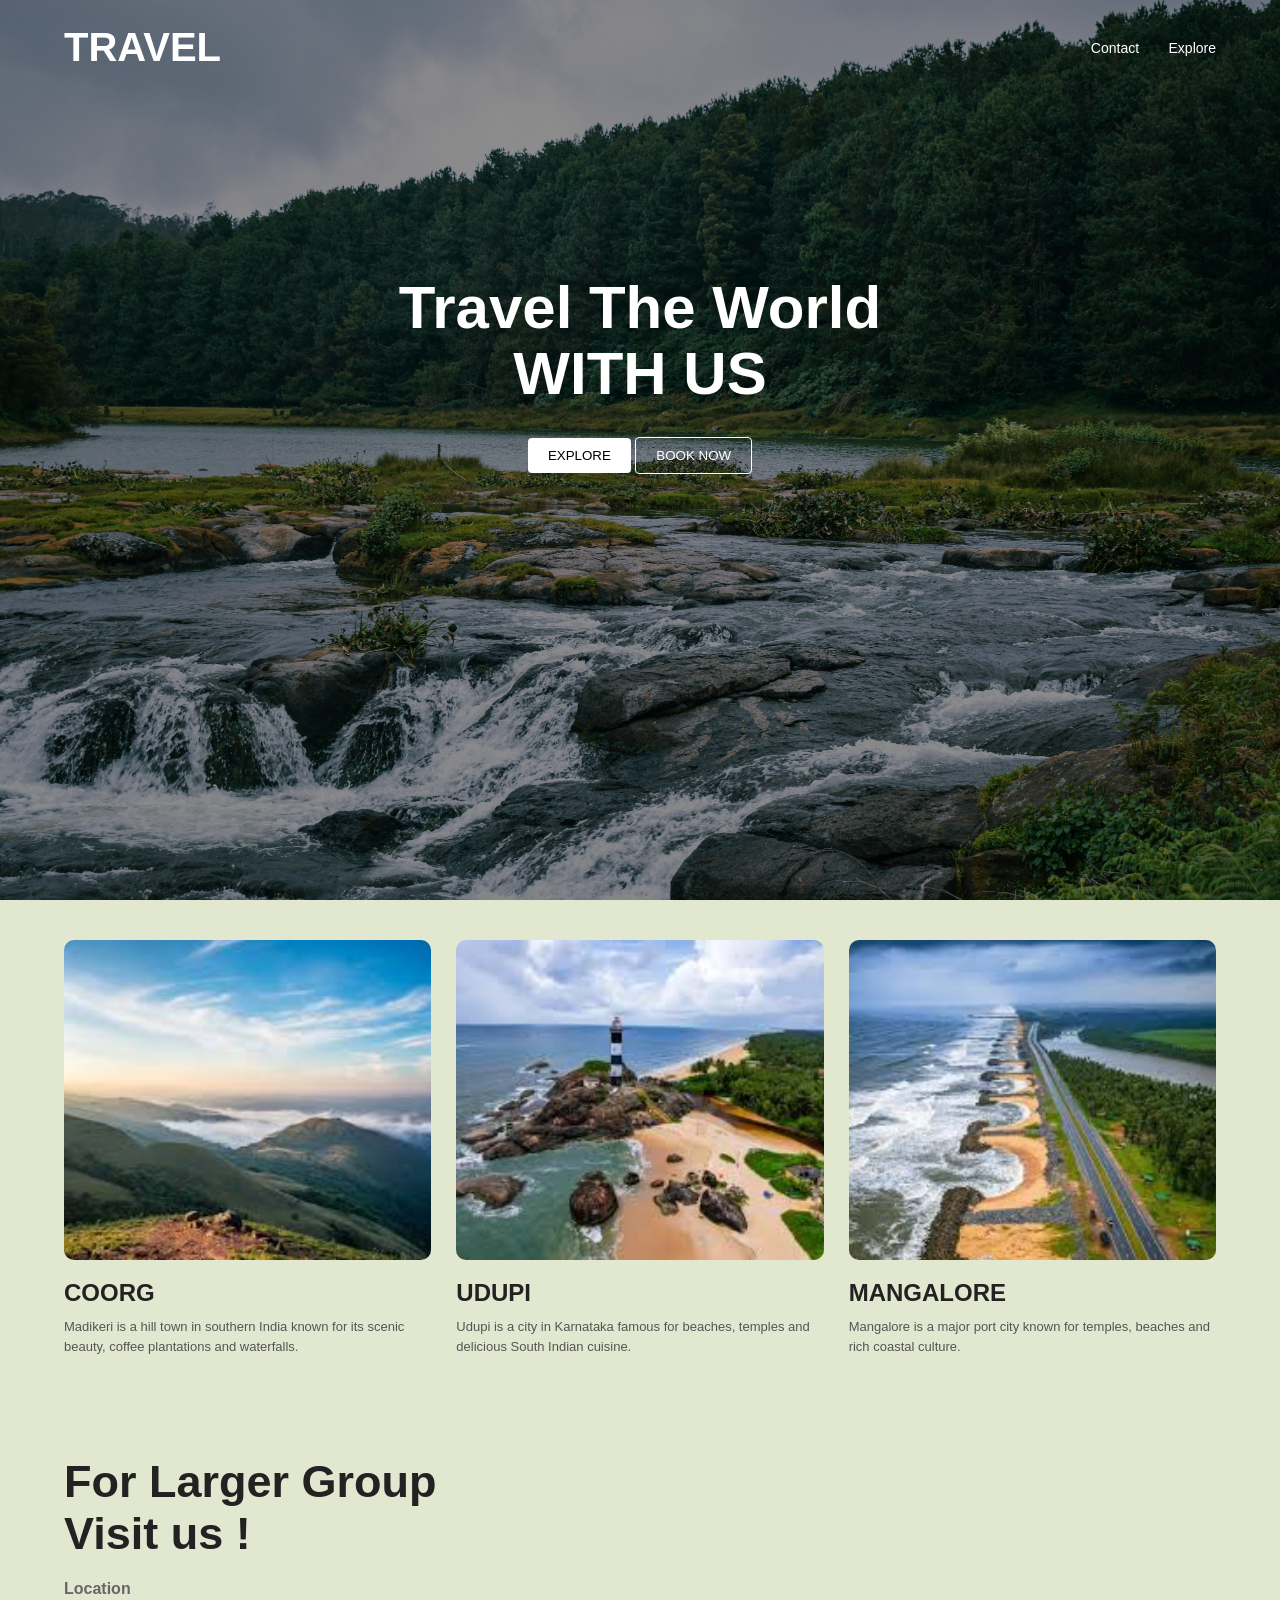
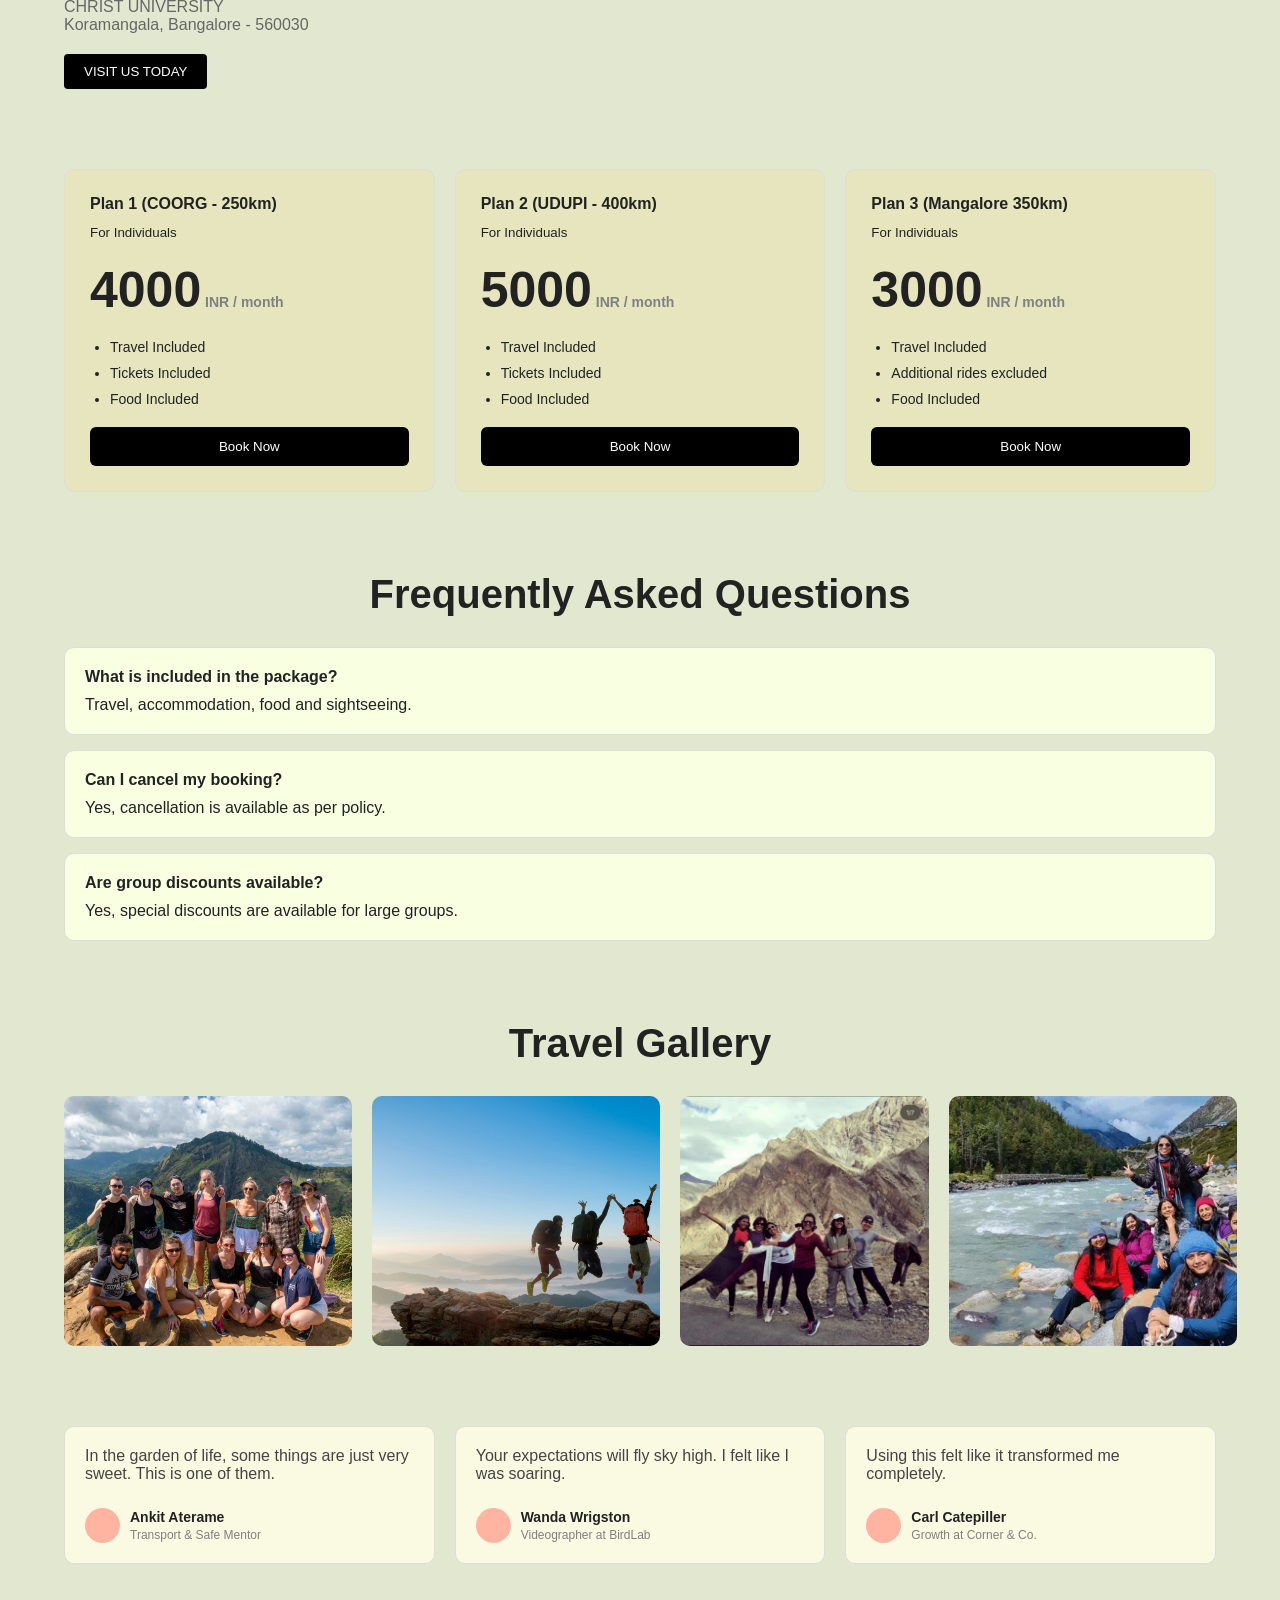
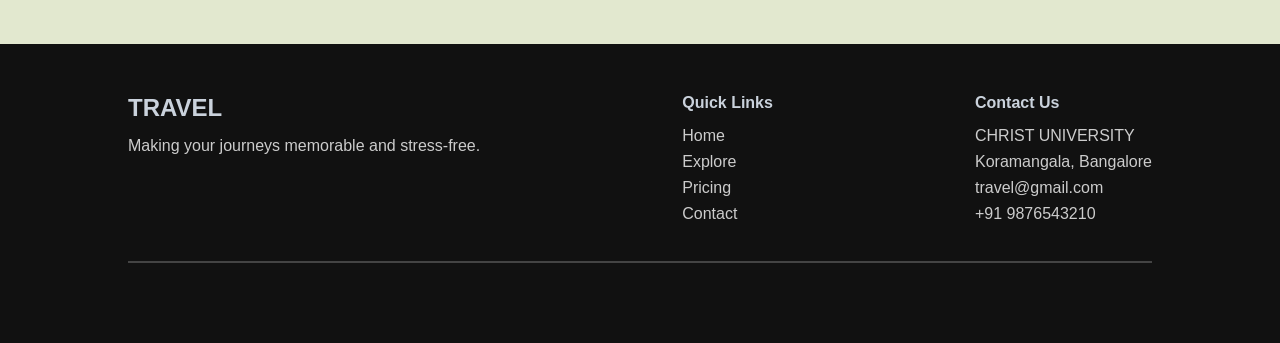
<file: index.html>
<!DOCTYPE html>
<html lang="en">
<head>
    <meta charset="UTF-8">
    <meta name="viewport" content="width=device-width, initial-scale=1.0">
    <title>Travel Website</title>

    <link rel="stylesheet" href="style.css">
</head>

<body>

<div class="header-bg">

    <div class="navbar">
        <div class="logo">TRAVEL</div>

        <div class="nav-links">
            <a href="#location">Contact</a>
            <a href="#pricing">Explore</a>
        </div>
    </div>

    <section class="hero">

        <h1>
            Travel The World <br>
            WITH US
        </h1>

        <button class="btn btn-dark">
            EXPLORE
        </button>

        <a href="#pricing">
            <button class="btn btn-light">
                BOOK NOW
            </button>
        </a>

    </section>

</div>

<div class="container">

    <section class="destinations">

        <div class="card">
            <img src="Images/coorg.jpeg" alt="">
            <h3>COORG</h3>

            <p>
                Madikeri is a hill town in southern India known for
                its scenic beauty, coffee plantations and waterfalls.
            </p>
        </div>

        <div class="card">
            <img src="Images/udupi.jpeg" alt="">
            <h3>UDUPI</h3>

            <p>
                Udupi is a city in Karnataka famous for beaches,
                temples and delicious South Indian cuisine.
            </p>
        </div>

        <div class="card">
            <img src="Images/mangalore.jpeg" alt="">
            <h3>MANGALORE</h3>

            <p>
                Mangalore is a major port city known for temples,
                beaches and rich coastal culture.
            </p>
        </div>

    </section>

    <section class="visit-section" id="location">

        <div class="visit-content">

            <h2>For Larger Group Visit us !</h2>

            <p>
                <strong>Location</strong><br>
                CHRIST UNIVERSITY<br>
                Koramangala, Bangalore - 560030
            </p>

            <button class="btn btn-dark">
                VISIT US TODAY
            </button>

        </div>

        <!--
        <div class="visit-image">
            <img src="office.jpeg" height="50%">
        </div>
        -->

    </section>

    <section class="pricing" id="pricing">

        <div class="price-card">
            <h4>Plan 1 (COORG - 250km)</h4>
            <small>For Individuals</small>

            <div class="price">
                4000<span> INR / month</span>
            </div>

            <ul>
                <li>Travel Included</li>
                <li>Tickets Included</li>
                <li>Food Included</li>
            </ul>

            <button>Book Now</button>
        </div>

        <div class="price-card">
            <h4>Plan 2 (UDUPI - 400km)</h4>
            <small>For Individuals</small>

            <div class="price">
                5000<span> INR / month</span>
            </div>

            <ul>
                <li>Travel Included</li>
                <li>Tickets Included</li>
                <li>Food Included</li>
            </ul>

            <button>Book Now</button>
        </div>

        <div class="price-card">
            <h4>Plan 3 (Mangalore 350km)</h4>
            <small>For Individuals</small>

            <div class="price">
                3000<span> INR / month</span>
            </div>

            <ul>
                <li>Travel Included</li>
                <li>Additional rides excluded</li>
                <li>Food Included</li>
            </ul>

            <button>Book Now</button>

        </div>

    </section>

    <section class="faq">

        <h2>Frequently Asked Questions</h2>

        <div class="faq-item">
            <h4>What is included in the package?</h4>
            <p>Travel, accommodation, food and sightseeing.</p>
        </div>

        <div class="faq-item">
            <h4>Can I cancel my booking?</h4>
            <p>Yes, cancellation is available as per policy.</p>
        </div>

        <div class="faq-item">
            <h4>Are group discounts available?</h4>
            <p>Yes, special discounts are available for large groups.</p>
        </div>

    </section>

    <section class="gallery">

        <h2>Travel Gallery</h2>

        <div class="gallery-images">

            <img src="Images/g1.jpg" alt="Group photo 1">
            <img src="Images/g2.jpg" alt="Group photo 2">
            <img src="Images/g3.avif" alt="Group photo 3">
            <img src="Images/g4.webp" alt="Group photo 4">

        </div>

    </section>

    <section class="testimonials">

        <div class="testimonial">

            <p>
                In the garden of life, some things are just very sweet.
                This is one of them.
            </p>

            <div class="user">
                <div class="avatar"></div>

                <div class="user-info">
                    <h5>Ankit Aterame</h5>
                    <span>Transport & Safe Mentor</span>
                </div>

            </div>

        </div>

        <div class="testimonial">

            <p>
                Your expectations will fly sky high.
                I felt like I was soaring.
            </p>

            <div class="user">

                <div class="avatar"></div>

                <div class="user-info">
                    <h5>Wanda Wrigston</h5>
                    <span>Videographer at BirdLab</span>
                </div>

            </div>

        </div>

        <div class="testimonial">

            <p>
                Using this felt like it transformed me completely.
            </p>

            <div class="user">

                <div class="avatar"></div>

                <div class="user-info">
                    <h5>Carl Catepiller</h5>
                    <span>Growth at Corner & Co.</span>
                </div>

            </div>

        </div>

    </section>

</div>

<footer>

    <div class="footer-content">

        <div>
            <h3>TRAVEL</h3>
            <p>Making your journeys memorable and stress-free.</p>
        </div>

        <div>
            <h4>Quick Links</h4>
            <p>Home</p>
            <p>Explore</p>
            <p>Pricing</p>
            <p>Contact</p>
        </div>

        <div>
            <h4>Contact Us</h4>
            <p>CHRIST UNIVERSITY</p>
            <p>Koramangala, Bangalore</p>
            <p>travel@gmail.com</p>
            <p>+91 9876543210</p>
        </div>

    </div>

    <hr>

</footer>

</body>
</html>
</file>
<file: style.css>
*{
    margin:0;
    padding:0;
    box-sizing:border-box;
    font-family:Arial, Helvetica, sans-serif;
}

body{
    background:#e2e8cf;
    color:#222;
}

.container{
    width:90%;
    margin:auto;
}

/* Navbar */

.navbar{
    display:flex;
    justify-content:space-between;
    align-items:center;
    padding:25px 0;
}

.logo{
    font-size:40px;
    font-weight:bold;
}

.nav-links a{
    text-decoration:none;
    color:black;
    margin-left:25px;
    font-size:14px;
}

/* Hero */

.hero{
    text-align:center;
    padding:50px 0;
}

.hero h1{
    font-size:45px;
    line-height:1.1;
    margin-bottom:20px;
}

.hero p{
    color:gray;
    margin-bottom:30px;
}

.btn{
    padding:10px 20px;
    border:none;
    cursor:pointer;
    border-radius:4px;
}

.btn-dark{
    background:black;
    color:white;
}

.btn-light{
    background:white;
    border:1px solid #ccc;
}

/* Destinations */

.destinations{
    display:flex;
    justify-content:space-between;
    gap:25px;
    margin:40px 0 100px;
}

.card{
    flex:1;
}

.card img{
    width:100%;
    height:320px;
    object-fit:cover;
    border-radius:10px;
}

.card h3{
    margin-top:15px;
    margin-bottom:10px;
}

.card p{
    font-size:13px;
    color:#555;
    line-height:1.5;
}

/* Visit Section */

.visit-section{
    display:flex;
    justify-content:space-between;
    align-items:center;
    margin:80px 0;
}

.visit-content{
    width:40%;
}

.visit-content h2{
    font-size:45px;
    margin-bottom:20px;
}

.visit-content p{
    color:#666;
    margin-bottom:20px;
}

.visit-image{
    width:45%;
    height:300px;
    background:#cbd1b9;
    display:flex;
    justify-content:center;
    align-items:center;
}

.visit-image img{
    width:120px;
}

/* Pricing */

.pricing{
    display:flex;
    gap:20px;
    margin:80px 0;
}

.price-card{
    flex:1;
    background:rgb(230,229,190);
    border:1px solid #ddd;
    border-radius:10px;
    padding:25px;
}

.price-card h4{
    margin-bottom:10px;
}

.price{
    font-size:50px;
    font-weight:bold;
    margin:20px 0;
}

.price span{
    font-size:14px;
    color:gray;
}

.price-card ul{
    margin:20px 0;
    padding-left:20px;
}

.price-card li{
    margin-bottom:10px;
    font-size:14px;
}

.price-card button{
    width:100%;
    padding:12px;
    border:none;
    background:black;
    color:white;
    border-radius:6px;
    cursor:pointer;
}

/* Testimonials */

.testimonials{
    display:flex;
    gap:20px;
    margin-bottom:50px;
}

.testimonial{
    flex:1;
    background:rgb(249,250,225);
    border:1px solid #ddd;
    border-radius:10px;
    padding:20px;
}

.testimonial p{
    color:#444;
    margin-bottom:25px;
}

.user{
    display:flex;
    align-items:center;
    gap:10px;
}

.avatar{
    width:35px;
    height:35px;
    border-radius:50%;
    background:#ffb4a2;
}

.user-info h5{
    font-size:14px;
}

.user-info span{
    font-size:12px;
    color:gray;
}

/* Features */

.features{
    margin:80px 0;
    text-align:center;
}

.features h2{
    font-size:40px;
    margin-bottom:40px;
}

.feature-boxes{
    display:flex;
    gap:20px;
}

.feature{
    flex:1;
    background:white;
    padding:25px;
    border-radius:10px;
    border:1px solid #ddd;
}

/* Gallery */

.gallery{
    margin:80px 0;
    text-align:center;
}

.gallery h2{
    margin-bottom:30px;
    font-size:40px;
}

.gallery-images{
    display:flex;
    gap:20px;
}

.gallery-images img{
    width:25%;
    height:250px;
    object-fit:cover;
    border-radius:10px;
}

/* FAQ */

.faq{
    margin:80px 0;
}

.faq h2{
    text-align:center;
    margin-bottom:30px;
    font-size:40px;
}

.faq-item{
    background:rgb(249,255,225);
    border:1px solid #ddd;
    padding:20px;
    margin-bottom:15px;
    border-radius:10px;
}

.faq-item h4{
    margin-bottom:10px;
}

/* Footer */

footer{
    background:#111;
    color:rgb(202,210,220);
    padding:50px 10%;
    margin-top:80px;
}

.footer-content{
    display:flex;
    justify-content:space-between;
    gap:40px;
}

.footer-content h3,
.footer-content h4{
    margin-bottom:15px;
}

.footer-content p{
    margin-bottom:8px;
    color:#ccc;
}

footer hr{
    margin:30px 0;
    border:0.5px solid #444;
}

.copyright{
    text-align:center;
    color:#aaa;
}

.top h1{
    font-size:3rem;
}

.flex-container{
    display:flex;
}

.col1{
    width:25%;
}

.col2{
    width:50%;
}

.col3{
    width:25%;
}

.col3 p{
    color:white;
    background-color:#312614;
    padding:20px 10px;
}

.col21{
    width:75%;
}

.col22{
    width:25%;
}

.second-container{
    display:flex;
}

h3{
    font-size:1.5rem;
}

/* Hero + Navbar Background */

.header-bg{
    background:
    linear-gradient(
        rgba(0,0,0,0.45),
        rgba(0,0,0,0.45)
    ),
    url("Images/imgVisit.jpg");

    background-size:cover;
    background-position:center;
    background-repeat:no-repeat;
    min-height:100vh;
    color:white;
}

.header-bg .navbar{
    width:90%;
    margin:auto;
    padding:25px 0;
}

.header-bg .logo{
    color:white;
}

.header-bg .nav-links a{
    color:white;
}

.header-bg .hero{
    text-align:center;
    padding:180px 0;
}

.header-bg .hero h1{
    color:white;
    font-size:60px;
    margin-bottom:30px;
}

.header-bg .btn-dark{
    background:white;
    color:black;
}

.header-bg .btn-light{
    background:transparent;
    border:1px solid white;
    color:white;
}
</file>
